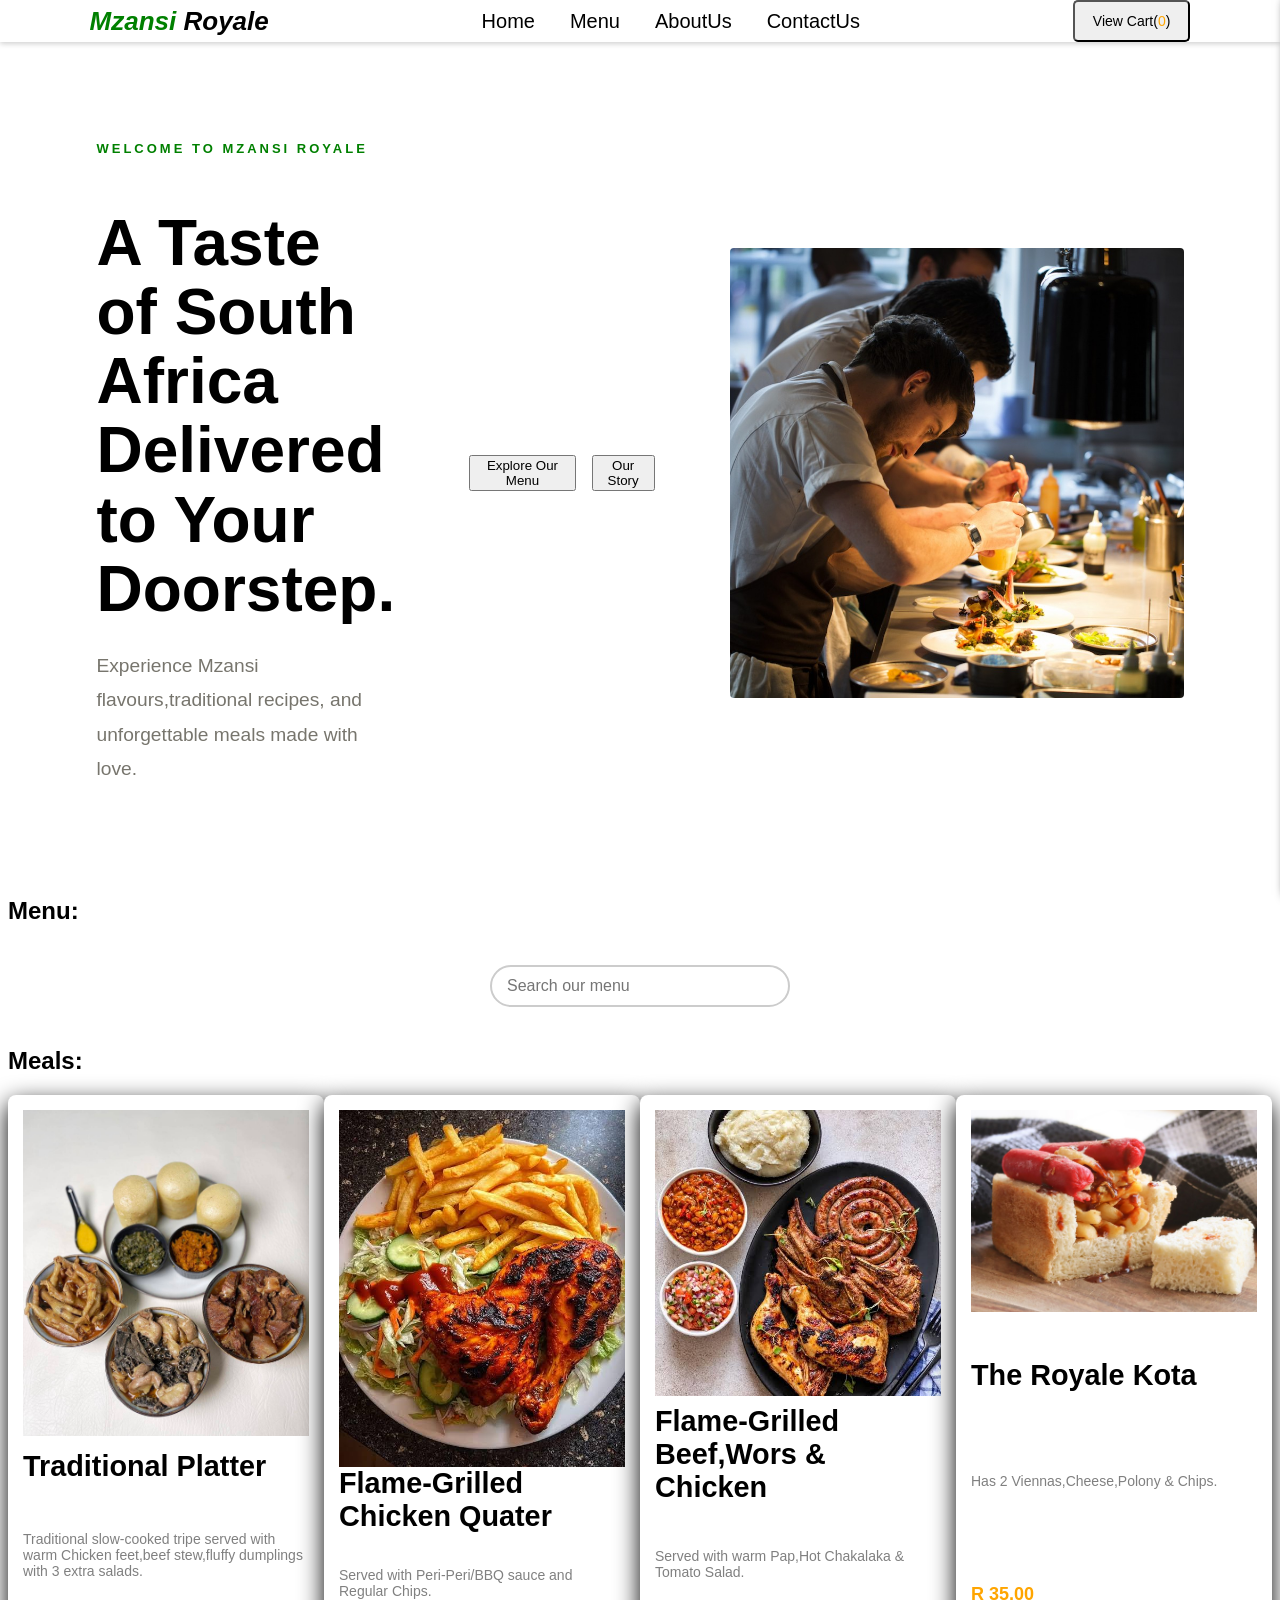
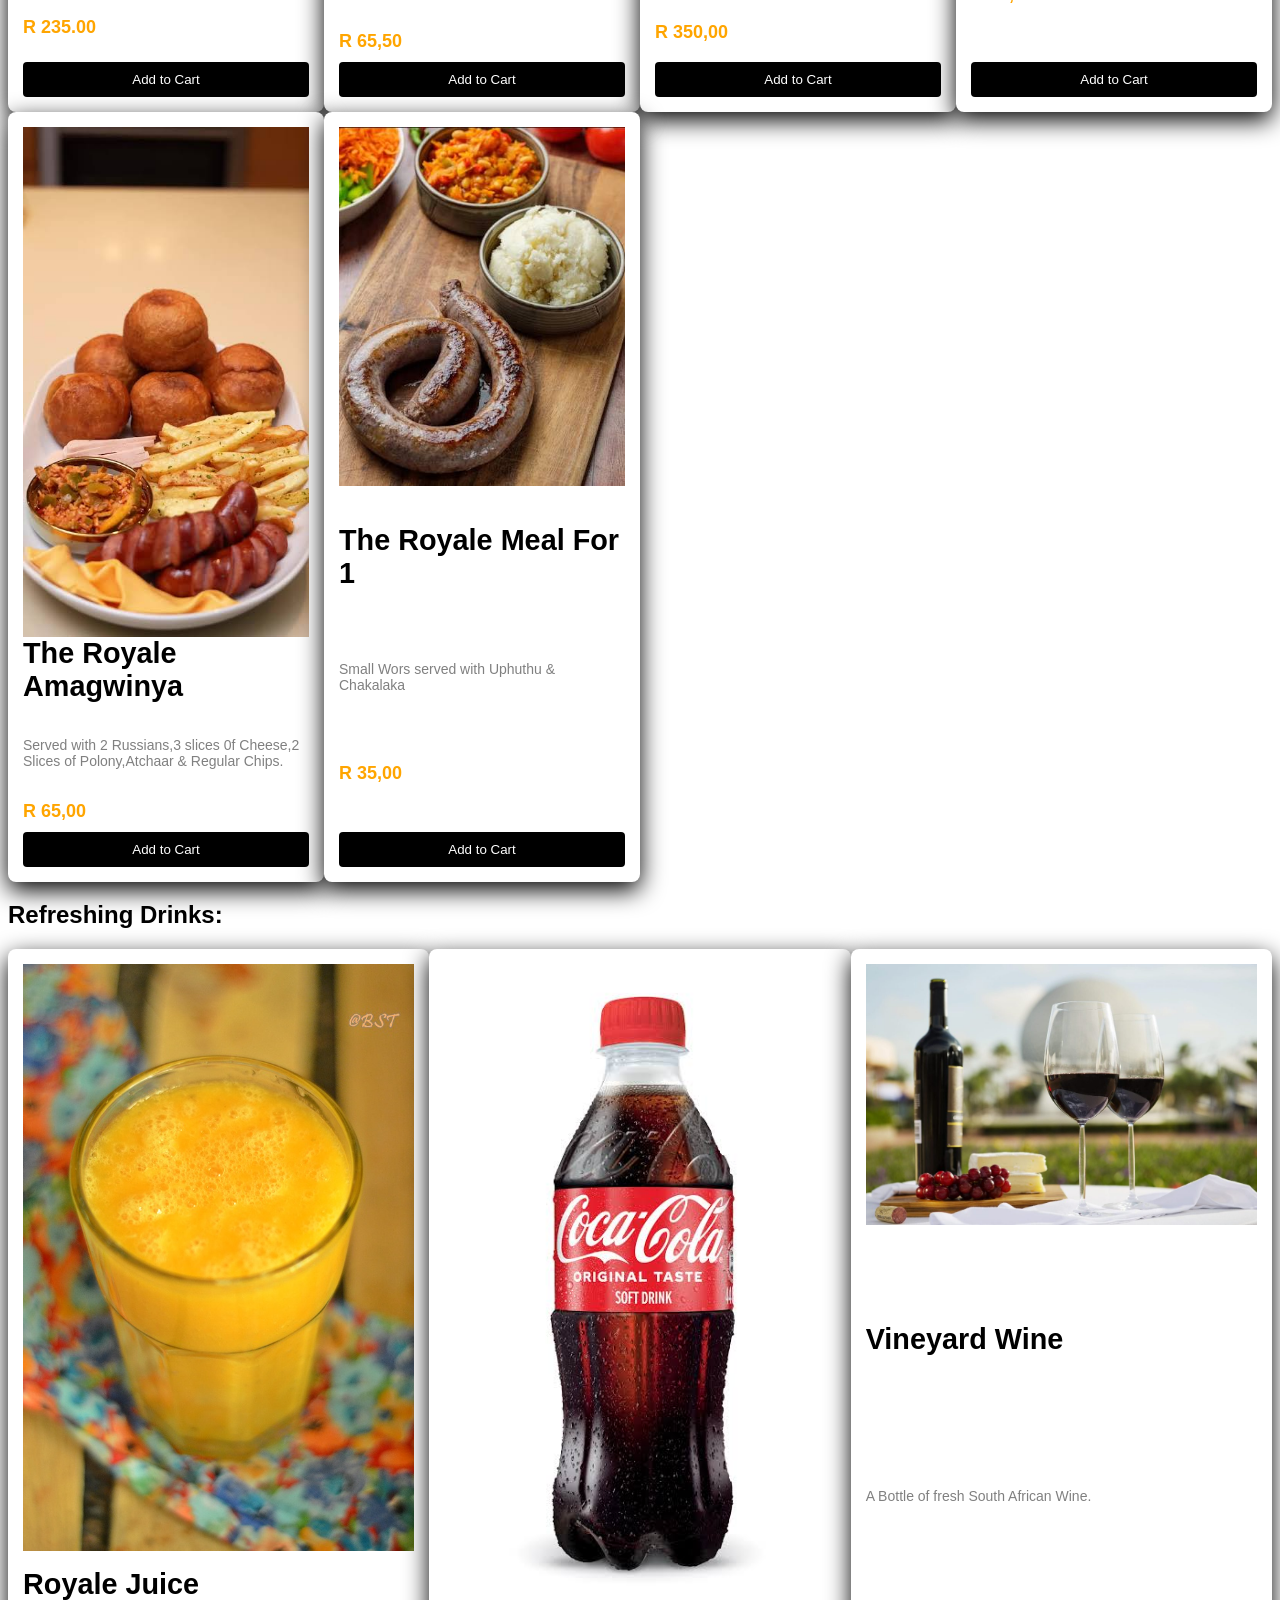
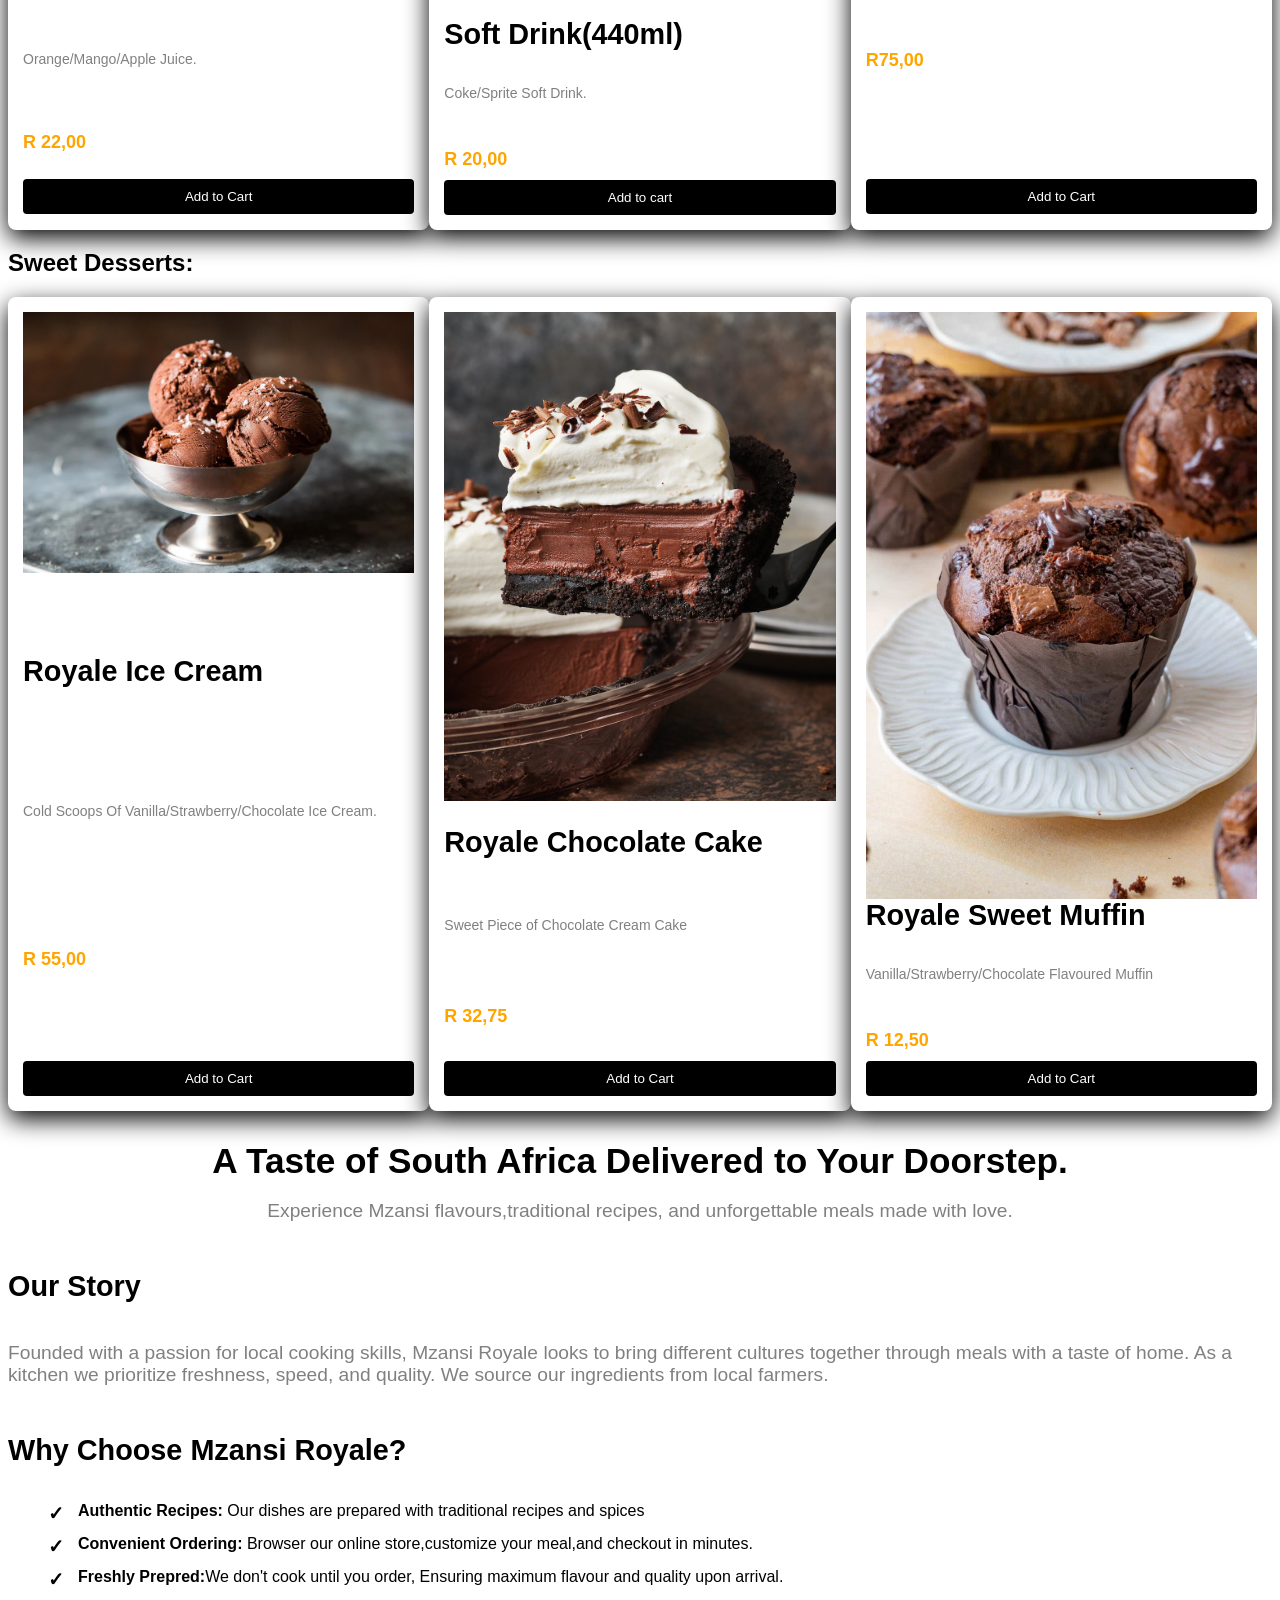
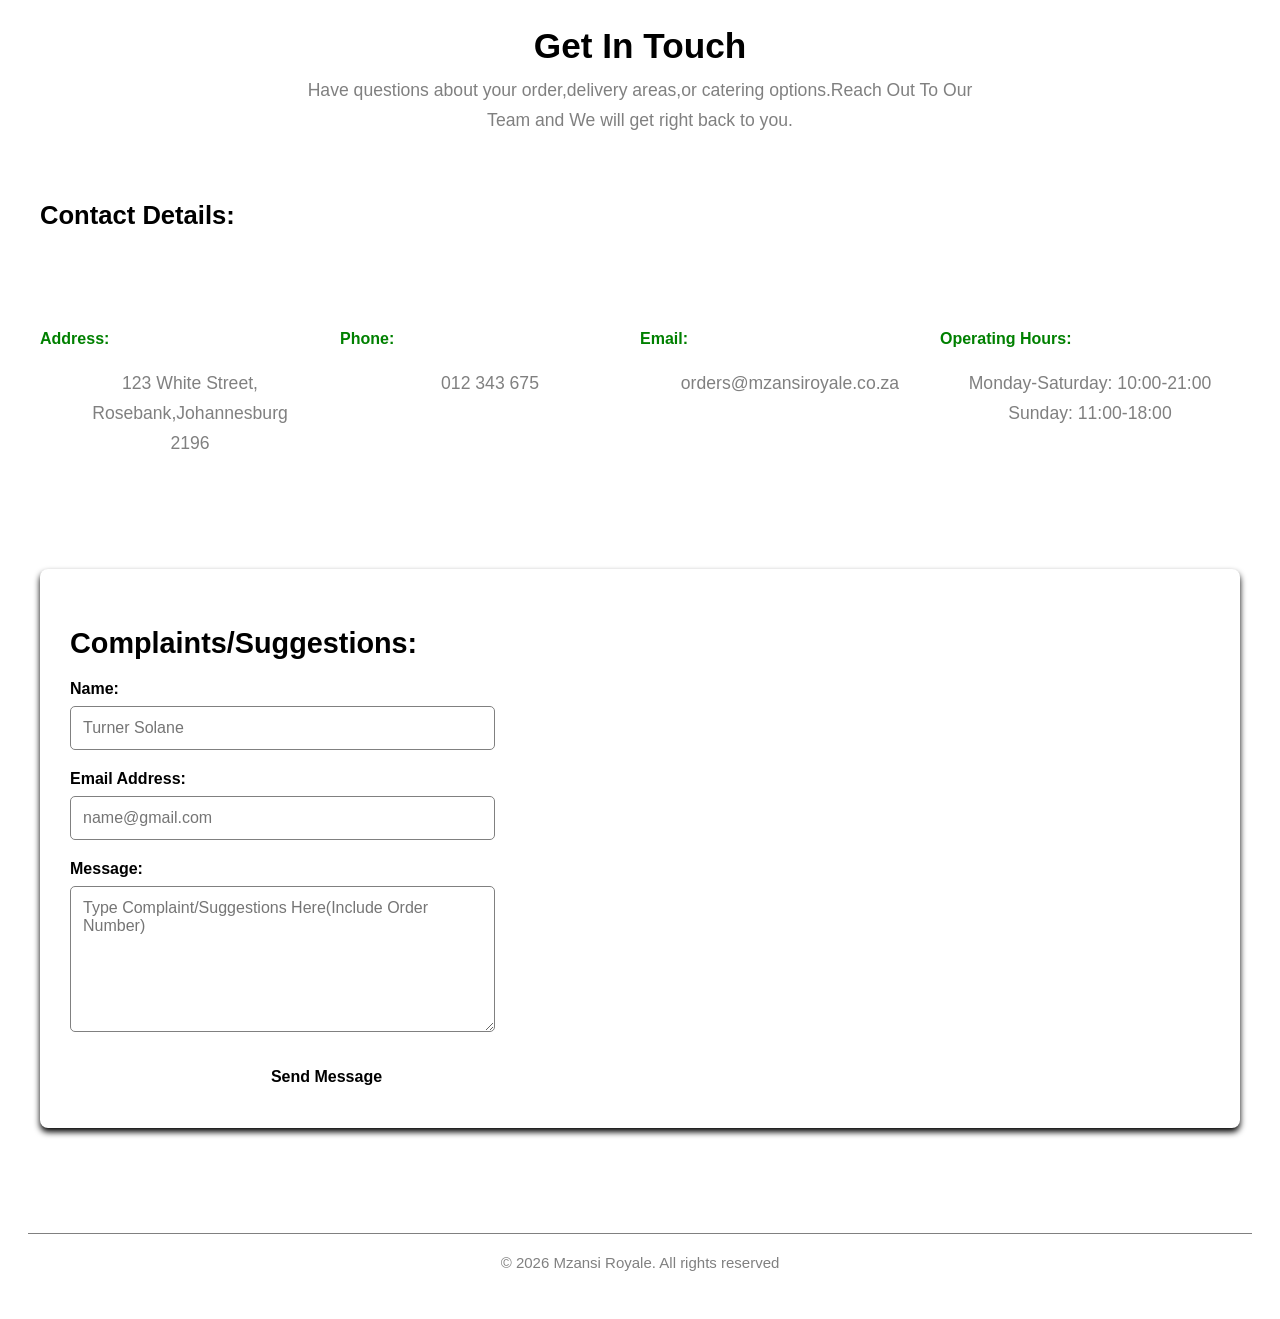
<file: index.html>
<!DOCTYPE html>
<html lang="en">
    <head>
        <meta charset="UTF-8">
        <meta name="viewport" content="width=device-width, initial-scale=1.0">
        <title>Mzansi Royale</title>
        <link rel="stylesheet" href="styles.css">
        <script src="script.js" defer></script>
    </head>

    <body>
           <header class="navbar">
                <div class="logo">
                    <i><span>Mzansi</span> Royale</i>
                </div>

                <nav>
                    <a href="#home-section">Home</a>
                    <a href="#menu-section">Menu</a>
                    <a href="#about-section">AboutUs</a>
                    <a href="#contact-section">ContactUs</a>
                </nav>
                <button class="cart-btn" onclick="toggleCartGrid()">View Cart(<span id="items-count">0</span>)</button>
           </header>
           
           <!--This is my home section -->
           <section id="home-section">

                  <div class="home-content">
                    <p class="small-heading">WELCOME TO MZANSI ROYALE</p>
                    <h1>A Taste of South Africa Delivered to Your Doorstep.</h1>
                    <p class="home-text">
                        Experience Mzansi flavours,traditional recipes, and unforgettable meals made with love.
                    </p>
                  </div>

                  <div class="home-buttons">
                    <a href="#menu-section" class="btn-menu"><button class="action-btn">Explore Our Menu</button> </a>
                    <a href="#about-section" class="btn-about"><button class="action-btn">Our Story</button></a>
                  </div>

                  <div class="home-image">
                    <img src="images/chef.jpg" alt="Chef Recommendation Meal">
                  </div>
           </section>
          
          <!--This is my menu section -->
          <section id="menu-section">
                <h1>Menu:</h1>
                <div class="search">
                      <input type="search" id="menu-search" placeholder="Search our menu">
                </div>
                <h2>Meals:</h2>

                <div class="menu-grid">
                    <div class="menu-item">
                     <img src =images/meal1.jpg alt="Traditional Platter" class="menu-item-img">
                     <h3>Traditional Platter</h3>
                     <p class="description">Traditional slow-cooked tripe served with warm Chicken feet,beef stew,fluffy dumplings with 3 extra salads.</p>
                     <p class="price">R 235.00</p>
                     <button class="add-to-cart-btn" data-name="Traditional Platter" data-price="235.00" >Add to Cart</button>
                    </div>

                    <div class="menu-item">
                    <img src="images/meal2.jpg" alt="Flame-Grilled Chicken Quater" class="menu-item-img">
                    <h3>Flame-Grilled Chicken Quater</h3>
                    <p class="description">Served with Peri-Peri/BBQ sauce and Regular Chips.</p>
                    <p class="price">R 65,50</p>
                    <button class="add-to-cart-btn" data-name="Flame-Grilled Chicken Quater" data-price="65.50">Add to Cart</button>
                    </div>

                    <div class="menu-item">
                         <img src="images/meal3.jpg" alt="Flame-Grilled Beef,Wors & Chicken" class="menu-item-img">
                         <h3>Flame-Grilled Beef,Wors & Chicken</h3>
                         <p class="description">Served with warm Pap,Hot Chakalaka & Tomato Salad.</p>
                         <p class="price">R 350,00</p>
                         <button class="add-to-cart-btn" data-name="Flame-Grilled Beef,Wors & Chicken" data-price="350.00">Add to Cart</button>
                    </div>

                    <div class="menu-item">
                        <img src="images/meal4.jpg" alt="Royale Kota" class="menu-item-img">
                        <h3>The Royale Kota</h3>
                        <p class="description">Has 2 Viennas,Cheese,Polony & Chips.</p>
                        <p class="price">R 35,00</p>
                        <button class="add-to-cart-btn" data-name="The Royale Kota" data-price="35.00" >Add to Cart</button>
                    </div>

                    <div class="menu-item">
                        <img src="images/meal5.jpg" alt="Royale Amagwinya" class="menu-item-img">
                        <h3>The Royale Amagwinya</h3>
                        <p class="description">Served with 2 Russians,3 slices 0f Cheese,2 Slices of Polony,Atchaar & Regular Chips.</p>
                        <p class="price">R 65,00</p>
                        <button class="add-to-cart-btn" data-name="Flame-Grilled Beef,Wors & Chicken" data-price="65.00">Add to Cart</button>
                    </div>

                    <div class="menu-item">
                        <img src="images/meal6.jpg" alt="meal4One" class="menu-item-img">
                        <h3>The Royale Meal For 1</h3>
                        <p class="description">Small Wors served with Uphuthu & Chakalaka</p>
                        <p class="price">R 35,00</p>
                        <button class="add-to-cart-btn" data-name="Flame-Grilled Beef,Wors & Chicken" data-price="35.00">Add to Cart</button>
                    </div>

                </div> 

                <h2>Refreshing Drinks:</h2>
                <div class="menu-grid">
                      <div class="menu-item">
                          <img src="images/Juice.jpg" alt="Royale Juice" class="menu-item-img">
                          <h3>Royale Juice</h3>
                          <p class="description">Orange/Mango/Apple Juice.</p>
                          <p class="price">R 22,00</p>
                          <button class="add-to-cart-btn" data-name="Royale Juice" data-price="22.00">Add to Cart</button>
                      </div>

                      <div class="menu-item">
                          <img src="images/drink.jpg" alt="Soft Drink(440ml)" class="menu-item-img">
                          <h3>Soft Drink(440ml)</h3>
                          <p class="description">Coke/Sprite Soft Drink.</p>
                          <p class="price">R 20,00</p>
                          <button class="add-to-cart-btn" data-name="Soft Drink(440ml)" data-price="20.00">Add to cart</button>
                      </div>

                      <div class="menu-item">
                          <img src="images/wine.jpg" alt="Vineyard Wine" class="menu-item-img">
                          <h3>Vineyard Wine</h3>
                          <p class="description">A Bottle of fresh South African Wine.</p>
                          <p class="price">R75,00</p>
                          <button class="add-to-cart-btn" data-name="Vineyard Wine" data-price="75.00">Add to Cart</button>
                      </div>
                      
                </div>

                <h2>Sweet Desserts:</h2>
                <div class="menu-grid">
                    <div class="menu-item">
                        <img src="images/dessert1.jpg" alt="Royale Ice Cream" class="menu-item-img">
                        <h3>Royale Ice Cream</h3>
                        <p class="description">Cold Scoops Of Vanilla/Strawberry/Chocolate Ice Cream.</p>
                        <p class="price">R 55,00</p>
                        <button class="add-to-cart-btn" data-name="Ice Cream" data-price="55.00">Add to Cart</button>
                    </div>

                    <div class="menu-item">
                        <img src="images/dessert2.jpg" alt="Chocolate Cream Cake" class="menu-item-img">
                        <h3>Royale Chocolate Cake</h3>
                        <p class="description">Sweet Piece of Chocolate Cream Cake</p>
                        <p class="price">R 32,75</p>
                        <button class="add-to-cart-btn" data-name="Chocolate Cream Cake" data-price="32.75">Add to Cart</button>
                    </div>

                     <div class="menu-item">
                     <img src="images/dessert3.jpg" alt="Royale Sweet Muffin" class="menu-item-img">
                     <h3>Royale Sweet Muffin</h3>
                     <p class="description">Vanilla/Strawberry/Chocolate Flavoured Muffin</p>
                     <p class="price">R 12,50</p>
                     <button class="add-to-cart-btn" data-name="Royale Sweet Muffin" data-price="12.50">Add to Cart</button>
                    </div>
                    
                </div>
            </section>

              <!--This is my aboutUs section -->

              <section id="about-section">
             
                <div class="intro">
                <h1>A Taste of South Africa Delivered to Your Doorstep.</h1>
                <p>
                Experience Mzansi flavours,traditional recipes, and unforgettable meals made with love.
                </p>
                </div>

               <div class="story-section">
               <h3>Our Story</h3>
               <p>Founded with a passion for local cooking skills, Mzansi Royale looks to bring different cultures together through meals with a taste of home.
                As a kitchen we prioritize freshness, speed, and quality. We source our ingredients from local farmers. 
               </p>
               </div>

               <div  class="values-section">
               <h3>Why Choose Mzansi Royale?</h3>
               <ul>
                   <li><strong>Authentic Recipes:</strong> Our dishes are prepared with traditional recipes and spices</li>
                   <li><strong>Convenient Ordering:</strong> Browser our online store,customize your meal,and checkout in minutes.</li>
                   <li><strong>Freshly Prepred:</strong>We don't cook until you order, Ensuring maximum flavour and quality upon arrival.</li>
               </ul>
               </div>

           </section>

              <!--This is my contactUS section -->
             <section id="contact-section">

              <div class="contact">
           <h2>Get In Touch</h2>
           <p>Have questions about your order,delivery areas,or catering options.Reach Out To Our Team and We will get right back to you.</p>
            
           <div class="contact-layout">
             <h3>Contact Details:</h3>
               <div class="contact-info">
                  

                   <div class="info-block">
                       <h4>Address:</h4>
                       <p> 123 White Street,<br>Rosebank,Johannesburg<br>2196</p>
                   </div>

                   <div class="info-block">
                       <h4>Phone:</h4>
                       <p>012 343 675</p>
                   </div>

                   <div class="info-block">
                       <h4>Email:</h4>
                       <p>orders@mzansiroyale.co.za</p>
                   </div>

                   <div class="info-block">
                       <h4>Operating Hours:</h4>
                       <p>Monday-Saturday: 10:00-21:00<br>Sunday: 11:00-18:00</p>
                   </div>
               </div>
           </div>

           <div class="complaints-form">
               <h3>Complaints/Suggestions:</h3>
               <form action="#" method="POST">
                   <div class="form-group">
                          <label for="name">Name:</label>
                          <input type="text" id="name" name="name" required placeholder="Turner Solane">
                   </div>

                   <div class="form-group">
                     <label for="email">Email Address:</label>
                     <input type="text" id="email" name="email" required placeholder="name@gmail.com">    
                  </div>

                  <div class="form-group">
                        <label for="message">Message:</label>
                        <textarea id="message" name="message" required placeholder="Type Complaint/Suggestions Here(Include Order Number)" ></textarea>   
                  </div>
                
                <button type="submit" class="submit-btn">Send Message</button>
               </form>
           </div>
        </div>
        </section>

          <!--This is my cart section -->
          <div id="cart-sidebar" class="cart-sidebar">
              <div class="cart-header">
                <h3>Your Order:</h3>
                <button class="close-btn" onclick="toggleCartGrid()">&times</button>
              </div>

              <div id="cart-items-container">
                <p class="empty-message>Your cart is empty."></p>
              </div>

              <div class="cart-footer">
                <div class="total-row">
                    <strong>Total:</strong>
                    <span id="cart-total-price">R 0.00</span>
                </div>
                <button class="checkout-btn" onclick="setupCheckout()">Proceed to Checkout</button>
              </div>
          </div>

           <footer>
             <p class="copyright">&#169 2026 Mzansi Royale. All rights reserved</p>
           </footer>
    </body>
</html>
</file>
<file: styles.css>
html{
    scroll-behavior: smooth;
}

body{
    font-family: 'DM Sans',sans-serif;
    background: white;
    color: black;
}

a{
    text-decoration: none;
    color: inherit;
}

.navbar{
    position: fixed;
    top: 0;
    left: 0;
    width: 100%;
    z-index: 1000;

    display: flex;
    justify-content: space-between;
    align-items: center;
    padding: 0 7%;
    background-color: white;
    box-shadow: 0 2px 5px lightgray;
     box-sizing: border-box;
}

.logo
{
font-family: 'Playfair Display' serif;
font-size: 26px;
font-weight: 700;
color: black;
}

.logo span{
    color: green;
}

nav{
   font-size: 20px;
    display: flex;
    gap: 35px;
}

.cart-btn
{
  border:1 px solid white;
  padding: 11px 18px;
  border-radius: 5px;
  font-size: 14px;
}

.cart-btn span{
    color: orange;
}
/* home section decoration*/
#home-section{
    min-height: 590px;
    display: flex;
    align-items: center;
    justify-content: space-between;
    padding: 120px 7% 60px;
    gap: 50px;
    box-sizing: border-box;
}

.home-content{
    flex:1;
    max-width: 530px;
}

.small-heading{
    color: green;
    font-size: 13px;
    font-weight: 700;
    letter-spacing: 3px;
    margin-bottom: 18px;
}

#home-section h1{
    font-family: 'Playfair Display' serif;
    font-size: clamp(45px,5vw,72px);
    line-height: 1.08;
    margin-bottom: 25px;
}

.home-text{
    color: #77756d;
    line-height: 1.8;
    max-width: 420px;
    margin-bottom: 30px;
}

.home-buttons
{
    display: flex;
    gap: 15px;
    align-items: center;
    display:flex;
    padding:14px 24px;
    font-size: 13px;
    font-weight: 600;
    border-radius: 4px;
    transition: 0.3s;
}


.btn-menu{
   color:white;
   
}
 
.btn-about{
    border: 1px solid white;
    color:white;
}

.home-image
{
    width:48%;
    height:450px;
    overflow: hidden;
    border-radius: 4px;
}

.home-image img{
    width :100%;
    height:100%;
    object-fit:cover;
}

/* menu section decoration*/

.menu-section{

    max-width: 1200px;
    margin: 40px auto;
    padding: 0 20px;
    
}
.search{

  display: flex;
  justify-content: center;
  align-items: center;
  padding: 20px;
  box-sizing: border-box;
}
#menu-search {
  width: 100%;
  max-width: 300px;
  padding: 10px 15px;
  font-size: 16px;
  border: 2px solid #ccc;
  border-radius: 25px;
  outline: none;
  background-color: white;
  transition: border-color 0.3s ease;
}

#menu-search:focus {
  border-color: green;
}



.menu-section h2{
    border-bottom: 2px solid black;
    padding-bottom: 8px;
    color: black;
    text-align: center;
}

.menu-grid{
    display: grid;
    grid-template-columns: repeat(auto-fit, minmax(280px,1fr));
    gap: 25px
    margin 20px 0 40px 0;
}

.menu-item {
    background-color: white;
    padding: 20px;
    border-radius: 8px;
    box-shadow: 0 4px 6px black;
    display: flex;
    flex-direction: column;

    background: white;
    padding: 15px;
    border-radius: 8px;
    box-shadow: 0 8px 24px black;
    display: flex;
    flex-direction: column;
    justify-content: space-between;
    transition: transform 0.2s ease-in-out, box-shadow 0.2s ease-in-out;
}



.menu-item h3 {
    margin-top: 0;
    color:black;
}

.description{
    font-size: 14px;
    color:gray;
    min-height: 40px;
}

.price{
    font-weight: bold;
    color: orange;
    font-size: 18px;
    margin: 10px 0;
}

.add-to-cart-btn{
   background-color: black;
   color:white;
   border:none;
   padding: 10px;
   border-radius: 4px;
   cursor:pointer;
   width: 100%;
   transition: background 0.2s;
}

.add-to-cart-btn:hover{
    background-color: orange;
}

/* about section decoration*/

 .about-section {
    max-width: 900px;
    margin: 40px auto;
    padding: 0 20px;
    flex: 1; 
}

.about-content {
    background: transparent;
    padding: 30px;
    margin-bottom: 30px;
    border-radius: 8px;
    box-shadow: 0 4px 6px rgba(0, 0, 0, 0.05);
}

.intro{
    text-align: center;
    background: transparent;
    color:black;
}

.intro h1 {
    font-size: 2.2rem;
    margin-bottom: 15px;
    color:black;
}

p{
    color:gray;
    font-size: 1.2rem;
    font-weight: 300;

}

h3{
font-size: 1.8rem;
    color: var(--dark-color);
    margin-bottom: 15px;
    display: inline-block;
    padding-bottom: 5px;

}

.values-section ul {
    list-style: none;
    margin-top: 15px;
}

.values-section li {
    position: relative;
    padding-left: 30px;
    margin-bottom: 15px;
}

.values-section li::before {
    content: "✓";
    position: absolute;
    left: 0;
    color: black;
    font-weight: bold;
    font-size: 1.2rem;
}

/*contact section decoration*/
#contact-section{
    max-width: 1200px;
    margin: 40px auto;
    padding: 0 20px;
    flex: 1;
}

.contact h2{
    font-size:2.2rem;
    color:black;
    text-align: center;
    margin-bottom: 10px;
}

.contact p{
    text-align: center;
    max-width: 700px;
    margin: 0 auto 40px auto;
    font-size: 1.1rem;
    line-height:1.7;
    color: gray;
}
.contact-layout{
    display: grid;
    gap: 50px;
    align-items: start;
    margin-bottom: 50px;
}
.contact-info{
    display: grid;
    grid-template-columns: repeat(auto-fit, minmax(280px,1fr));
    gap: 25px
    margin 20px 0 40px 0;
    flex: 1;
}

.complaints-form{
    background: white;
    padding: 30px;
    border-radius: 8px;
    box-shadow: 0 4px 6px black;
    flex:1;
}

.contact-layout h3{
    font-size: 1.6rem;
    color: black;
    margin-bottom: 20px;
    border-bottom: 3px solid white;
    display: inline-block;
    padding-bottom: 5px;
}
.info-block {
    margin-bottom: 20px;
}

.info-block h4{
    color:green;
    font-size: 1,1rem;
    margin-bottom: 0 0 8px 0;
}

.form-group{
    margin-bottom: 20px;
}

.form-group label{
    display: block;
    margin-bottom: 8px;
    font-weight: 600;
    color:black;
}
.form-group input, 
.form-group textarea {
    width: 35%;
    padding: 12px;
    border: 1px solid grey;
    border-radius: 5px;
    font-family: inherit;
    font-size: 1rem;
    transition: border-color 0.3s, box-shadow 0.3s;
}

.form-group textarea {
    height: 120px;
    resize: vertical;
}

.form-group input:focus, 
.form-group textarea:focus {
    outline: none;
    border-color: grey;
    box-shadow: 0 0 5px maroon;
}

.submit-btn {
    background-color: white;
    color:black;
    border: none;
    padding: 12px 25px;
    font-size: 1rem;
    font-weight: bold;
    border-radius: 5px;
    cursor: pointer;
    width: 45%;
    transition: background-color 0.3s, transform 0.1s;
    text-align: center;
}

.submit-btn:hover {
    background-color: green;
}

.submit-btn:active {
    transform: scale(0.98);
}

/*cart sidebar decoration*/
.cart-sidebar{
    position: fixed;
    top:0;
    right: -350px;
    width: 300px;
    height: 95%;
    background: white;
    box-shadow: -4px 0 10px black;
    transition: right 0.3s ease;
    z-index: 1000;
    display: flex;
    flex-direction: column;
    padding: 20px;
}

.cart-sidebar.active{
    right:0;
}

.cart-header{
    display: flex;
    justify-content: space-between;
    align-items: center;
    border-bottom: 1px solid white;
}

.close-btn
{
   font-size: 28px;
   background: none;
   border: none;
   cursor: pointer;
}

#cart-items-container{
    flex-grow: 1;
    overflow-y: auto;
    margin-top: 20px;
}

.cart-item-row{
    display: flex;
    justify-content: space-between;
    margin-top: 15px;
    font-size: 14px;
}

.total-row{
    display: flex;
    justify-content: space-between;
    margin-bottom: 15px;
    font-size: 18px;
}

.checkout-btn
{

    background: orange;
    color:white;
    border:none;
    width:100%;
    padding: 12px;
    border-radius:4px;
    font-weight: bold;
    cursor: pointer;
}

/*footer decoration*/
footer{
    background: white;
    color:#77756d;
    text-align: center;
    padding: 45px 20px 25px;
}

.copyright{
    border-top: 1px solid gray;
    padding-top: 20px;
    margin-top: 20px;
    font-size: 15px;
}
</file>
